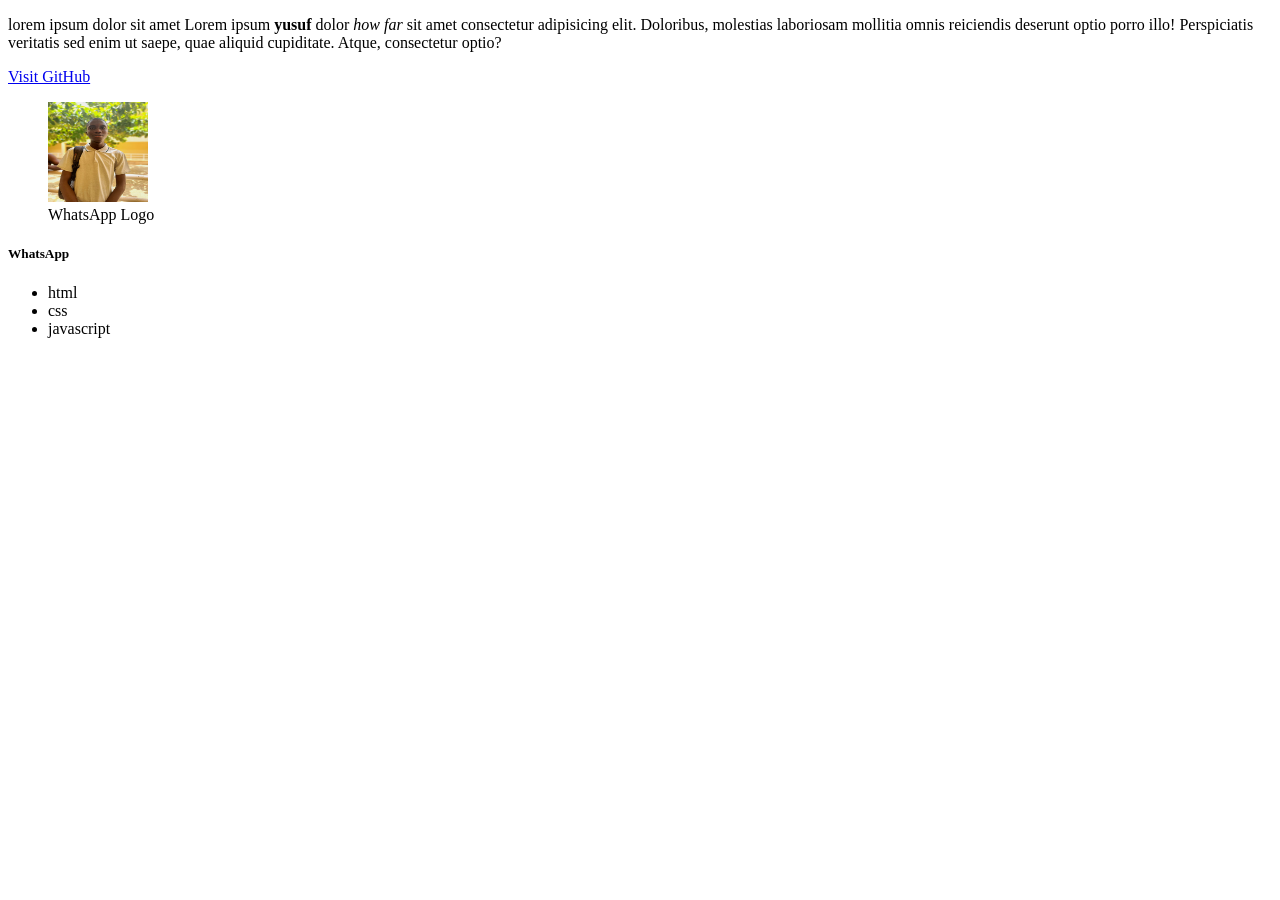
<file: html for bigginers/index.html>
<!DOCTYPE html>
<html lang="en">
    <head>
        <meta charset="utf-8">
        <meta name="viewport" content="width=device-width, initial-scale=1, shrink-to-fit=no">
        <meta name="description" content="HTML and CSS tutorial">
        <meta name="author" content="html and css">
        <link rel="icon" href="favicon.ico">
        <title>HTML AND CSS</title>
    </head>
    <body>
        <p>lorem ipsum dolor sit amet Lorem ipsum <strong>yusuf</strong> dolor <em>how far</em> sit amet consectetur adipisicing elit. Doloribus, molestias laboriosam mollitia omnis reiciendis deserunt optio porro illo! Perspiciatis veritatis sed enim ut saepe, quae aliquid cupiditate. Atque, consectetur optio?</p>
      <a href="https://github.com" target="_blank">Visit GitHub</a>
      <figure>
        <img src="WhatsApp Image 2026-06-25 at 13.34.27.jpeg" alt="whatsapp" width="100" height="100">
        <figcaption>WhatsApp Logo</figcaption>
         </figure>
        <h5>WhatsApp</h5>
       <ul>
        <li>html</li>
        <li>css</li>
        <li>javascript</li>
       </ul>
       
     
    </body>
</file>
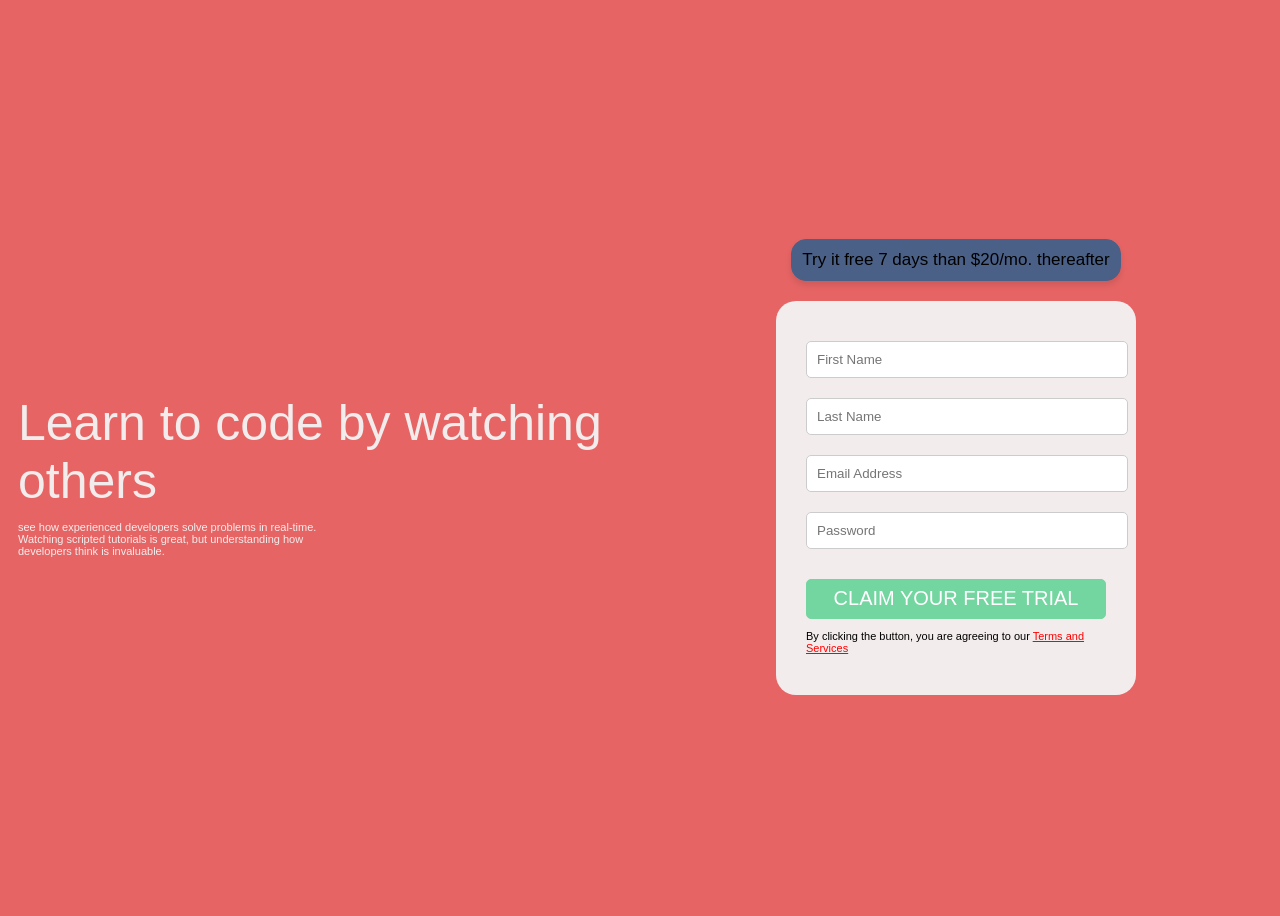
<file: html for bigginers/signup.html>
<!DOCTYPE html>
<html lang="en">
<head>
    <meta charset="UTF-8">
    <meta name="viewport" content="width=device-width, initial-scale=1.0">
    <title>signup Page</title>
    <link rel="stylesheet" href="signup.css">
    
</head>
<body>
    <div class="page-container">
         <div class="signup-heading">
        <h2>Learn to code by watching others</h2>
        <p>see how experienced developers solve problems in real-time. <br>
            Watching scripted tutorials is great, but understanding how  <br> developers think is invaluable.</p>
  
      </div>
        
    <div class="signup-container">
        
      <p class="try">Try it free 7 days than $20/mo. thereafter</p>
      <div class="signup-form">
        <form action="#">
          <input type="text" class="input-field" placeholder="First Name" required>
          <input type="text" class="input-field" placeholder="Last Name" required>
          <input type="email" class="input-field" placeholder="Email Address" required>
          <input type="password" class="input-field" placeholder="Password" required>
          
            <button class="button" type="submit">CLAIM YOUR FREE TRIAL</button>
          
        </form>
        <p class="terms">By clicking the button, you are agreeing to our  <a href="#">Terms and Services</a></p>
           </div>  
             </div>
       
     <script src="signup.js"></script>
</body>
</html>
</file>
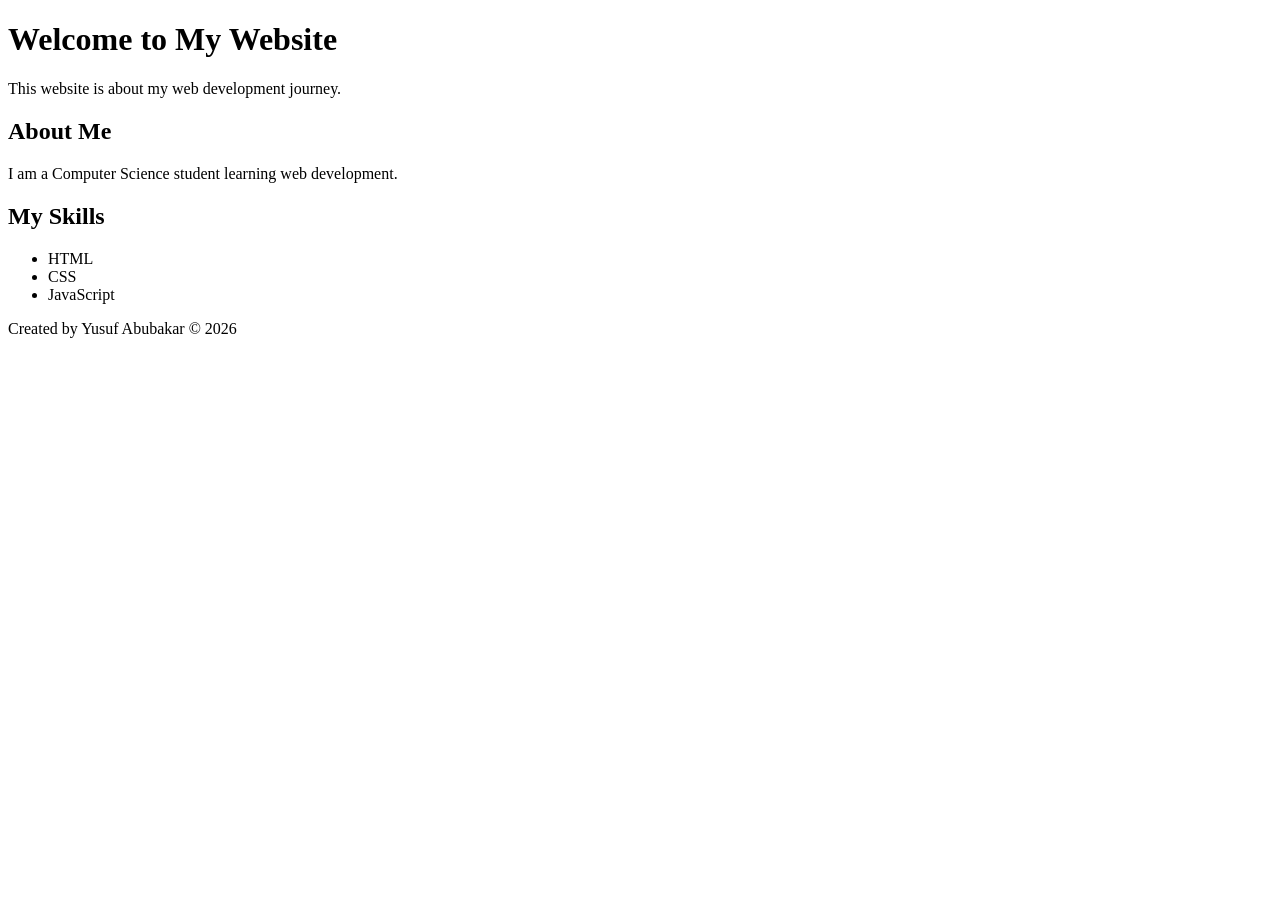
<file: html for bigginers/wrap.html>
<!DOCTYPE html>
<html lang="en">
<head>
    <meta charset="UTF-8">
    <meta name="viewport" content="width=device-width, initial-scale=1.0">
    <title>My Website</title>
</head>
<body>

    <header>
        <h1>Welcome to My Website</h1>
        <p>This website is about my web development journey.</p>
    </header>

    <main>
        <section>
            <h2>About Me</h2>
            <p>I am a Computer Science student learning web development.</p>
        </section>

        <section>
            <h2>My Skills</h2>
            <ul>
                <li>HTML</li>
                <li>CSS</li>
                <li>JavaScript</li>
            </ul>
        </section>
    </main>

    <footer>
        <p>Created by Yusuf Abubakar &copy; 2026</p>
    </footer>

</body>
</html>
</file>
<file: html for bigginers/signup.css>
body{
    background-color: #e66464;
    font-family:poppins,sans-serif;
    font-size: 11px;
}
.page-container{
    display: grid;
    grid-template-columns: 1fr 1fr;
    justify-content: center;
    align-items: center;
    height: 100vh;
}
.try{
    font-family: 'Poppins', sans-serif;
    font-weight:50;
    border: 1px solid #4a6087;
    border-radius: 15px;
    box-shadow: 0px 4px 6px rgba(0, 0, 0, 0.1);
    text-align: center;
    padding: 10px;
    background-color: #4a6087;
    font-size: 17px;
    margin-bottom: 20px;
}
a{
    color:red
}
.button{
    display: flex;
    justify-content: center;
    align-items: center;
    font-weight: 90;
    font-size: 20px;
    margin-top: 20px;
    border-radius: 5px;
    border: 1px solid #73d59f; ;
    background-color: #73d59f;
    width: 100%;
    height: 40px    ;
    color: white;
}
.form-container{
    display: flex;
    flex-direction: column ;
    justify-content: center;
    align-items: center;
    height: 100vh;
}
.input-field{
    width: 100%;
    padding: 10px;
    align-items: center;
    justify-content: center;
    margin-top: 10px;
    margin-bottom: 10px;
    border: 1px solid #ccc;
    border-radius: 5px;
}
.signup-container{
    display: flex;
    flex-direction: column ;
    justify-content: center;
    align-items: center;
    height: 100vh;
}
.signup-form{
    display: flex;
    flex-direction: column;
    justify-content: center;
    align-items: center;
    width: 300px;
    padding: 30px;
    background-color: #f3ecec;
    border-radius: 20px;
}
.signup-heading   h2 {
    font-family: 'Poppins', sans-serif;
    font-weight:400;
    font-size: 50px;
    margin-bottom: 5px;
}

.signup-heading{
    text-align:left;
    justify-content:left;
    color: #f3ecec;
    margin-top: 4px; 
   margin-left: 10px;   
}
.terms{
    align-items: center;
    justify-content: center;
}
</file>
